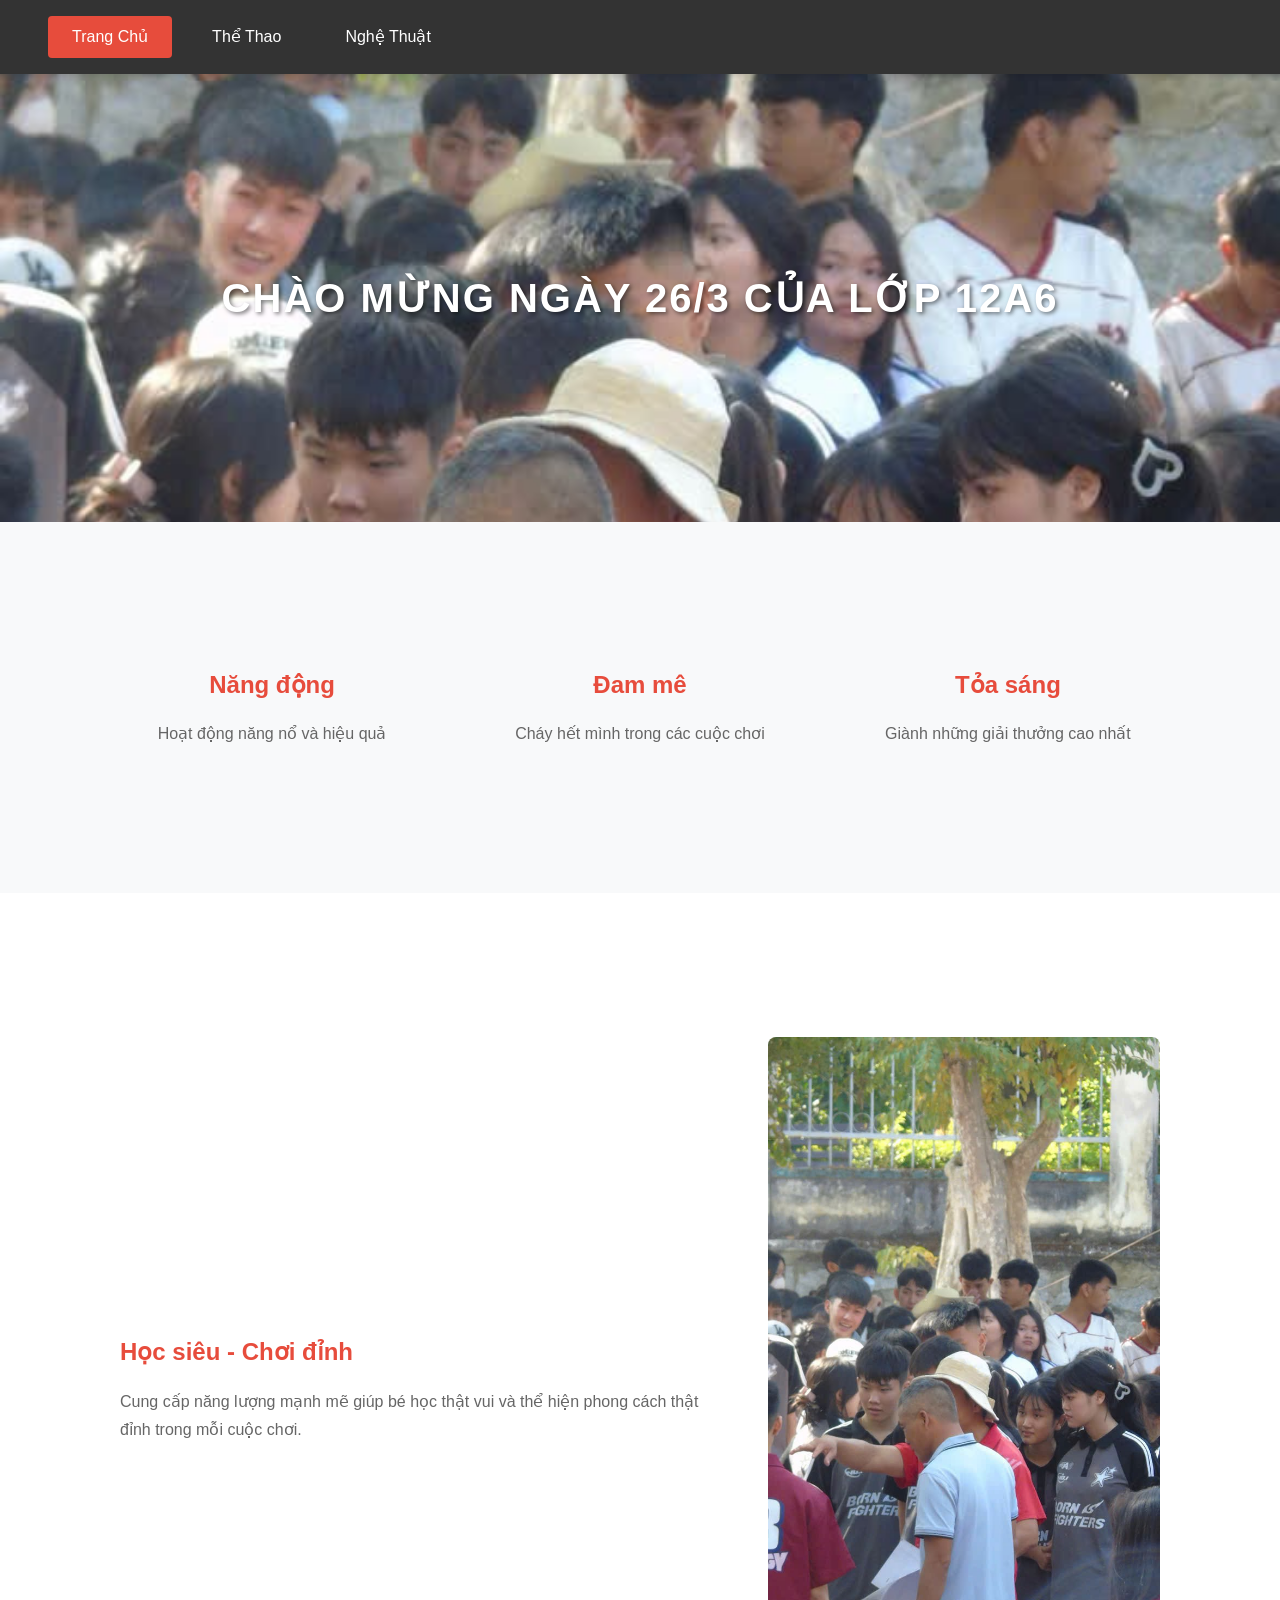
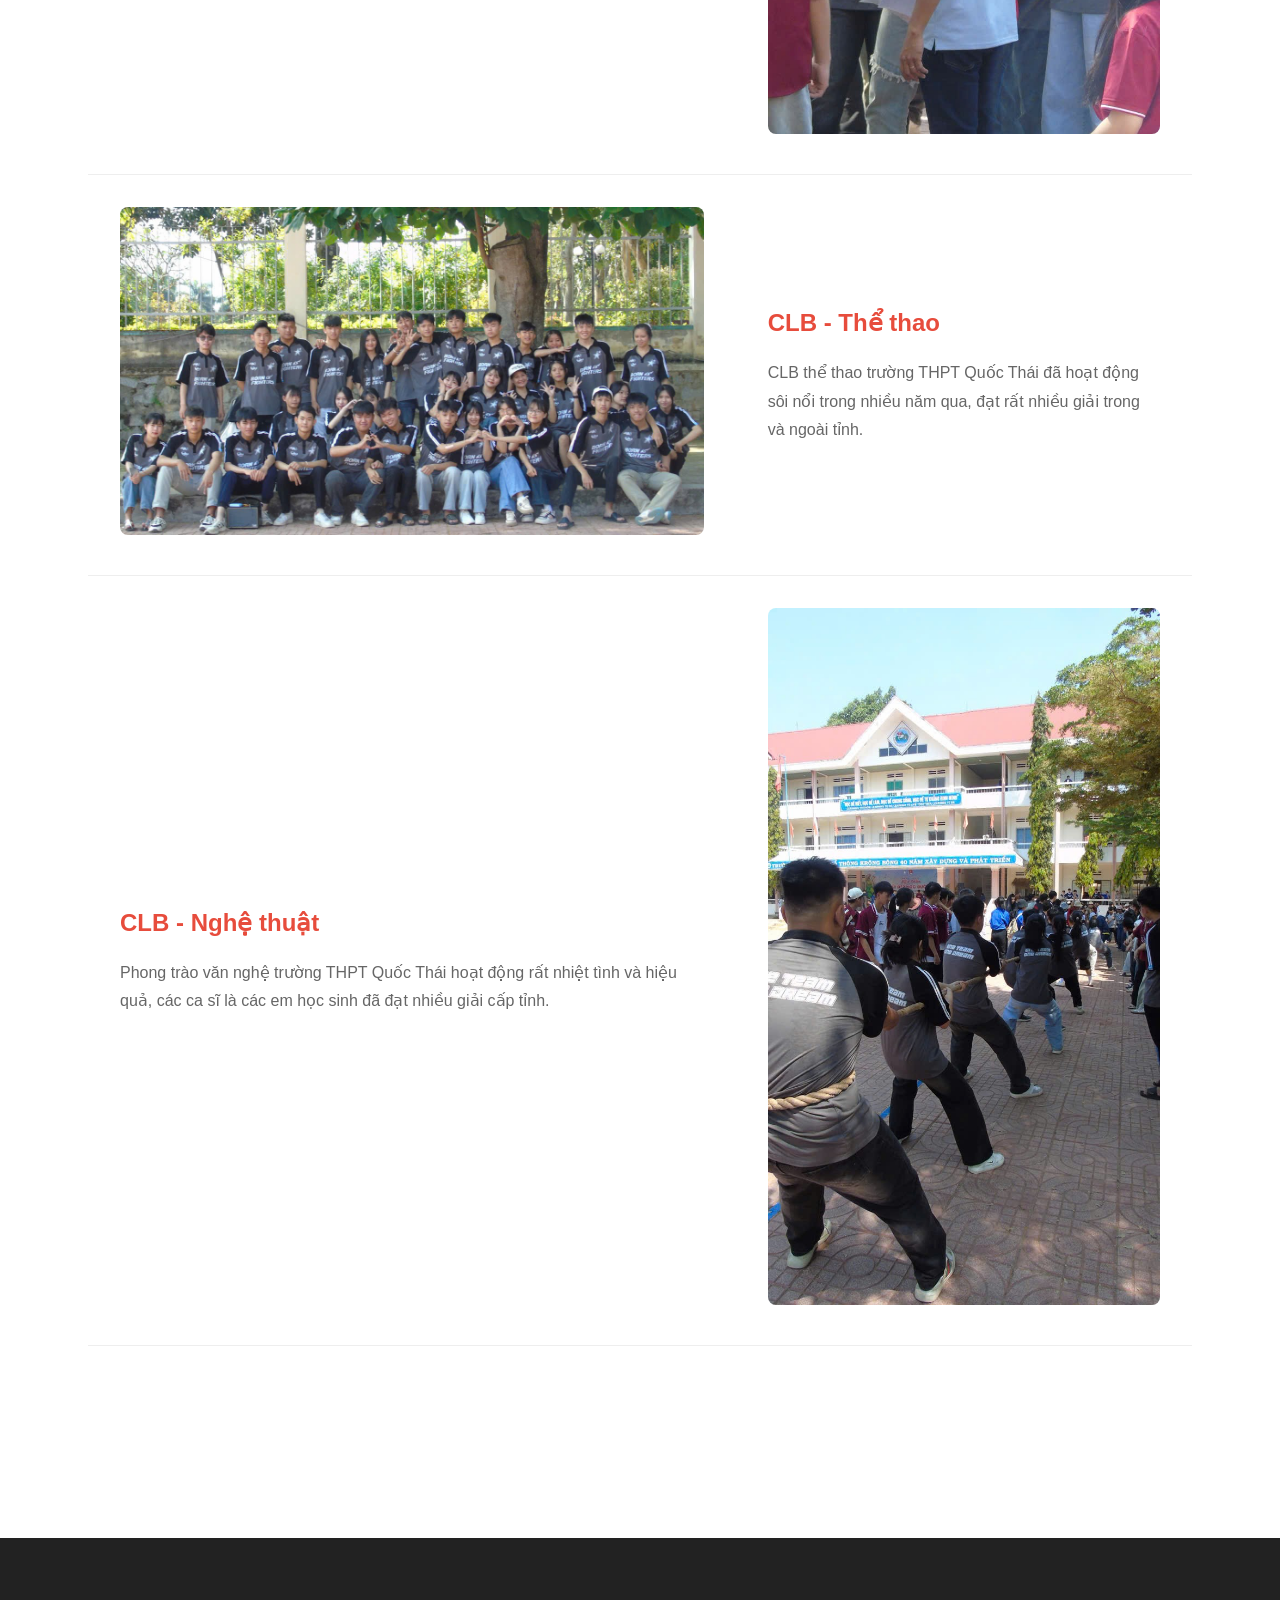
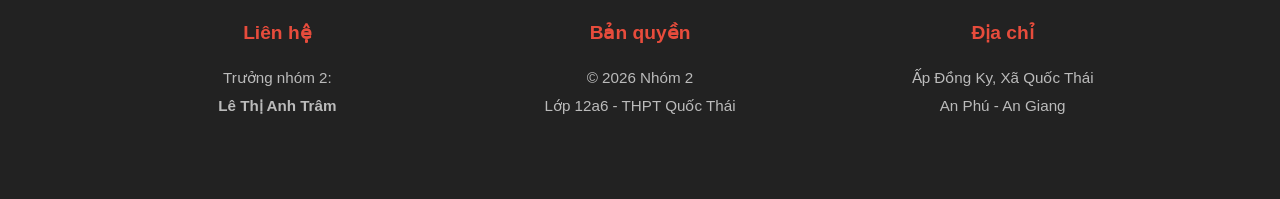
<file: index.html>
<!DOCTYPE html>
<html lang="vi">
<head>
	<meta charset="utf-8">
	<meta name="viewport" content="width=device-width, initial-scale=1.0">
	<meta name="description" content="Trang web giới thiệu hoạt động của lớp 12a6 và các câu lạc bộ ngoại khóa trường THPT Quốc Thái">
	<meta name="keywords" content="lớp 12a6, THPT Quốc Thái, câu lạc bộ, thể thao, nghệ thuật">
	<title>Trang chủ - Lớp 12a6 THPT Quốc Thái</title>
	<link href="styles.css" rel="stylesheet" type="text/css">
</head>

<body>
	<!-- Navigation -->
	<nav class="navbar">
		<a href="index.html" class="active">Trang Chủ</a>
		<a href="thethao.html">Thể Thao</a>
		<a href="nghethuat.html">Nghệ Thuật</a>
	</nav>

	<!-- Banner -->
	<div class="banner">
		<h1>Chào mừng ngày 26/3 của lớp 12a6</h1> 			
	</div>

	<!-- Slogan Section -->
	<div class="slogan">
		<div class="row">
			<div class="block_3">
				<h3>Năng động</h3>
				<p class="text-content">Hoạt động năng nổ và hiệu quả</p>
			</div>
			<div class="block_3">
				<h3>Đam mê</h3>
				<p class="text-content">Cháy hết mình trong các cuộc chơi</p>
			</div>
			<div class="block_3">
				<h3>Tỏa sáng</h3>
				<p class="text-content">Giành những giải thưởng cao nhất</p>
			</div>
		</div>
	</div>
	
	<!-- Main Content -->
	<div class="content">
		<table>
			<tr>
				<td>
					<h3>Học siêu - Chơi đỉnh</h3>
					<p>Cung cấp năng lượng mạnh mẽ giúp bé học thật vui và thể hiện phong cách thật đỉnh trong mỗi cuộc chơi.</p>
				</td>
				<td>
					<img src="anh1.jpg" alt="Hoạt động học tập" width="100%">
				</td>
			</tr>
			<tr>
				<td>
					<img src="anh4.jpg" alt="Hoạt động thể thao" width="100%">
				</td>
				<td>
					<h3>CLB - Thể thao</h3>
					<p>CLB thể thao trường THPT Quốc Thái đã hoạt động sôi nổi trong nhiều năm qua, đạt rất nhiều giải trong và ngoài tỉnh.</p>
				</td>
			</tr>
			<tr>
				<td>
					<h3>CLB - Nghệ thuật</h3>
					<p>Phong trào văn nghệ trường THPT Quốc Thái hoạt động rất nhiệt tình và hiệu quả, các ca sĩ là các em học sinh đã đạt nhiều giải cấp tỉnh.</p>
				</td>
				<td>
					<img src="anh6.jpg" alt="Hoạt động nghệ thuật" width="100%">
				</td>
			</tr>
		</table>
	</div>

	<!-- Footer -->
	<div class="footer">
		<div class="row">
			<div class="block_3">
				<h3>Liên hệ</h3> 
				<p>Trưởng nhóm 2: <br>
				<strong>Lê Thị Anh Trâm</strong></p>
			</div>
			<div class="block_3">
				<h3>Bản quyền</h3> 
				<p>© 2026 Nhóm 2 <br>
				Lớp 12a6 - THPT Quốc Thái</p>
			</div>
			<div class="block_3">
				<h3>Địa chỉ</h3> 
				<p>Ấp Đồng Ky, Xã Quốc Thái<br>
				An Phú - An Giang</p>
			</div>
		</div>
	</div>
</body>
</html>
</file>
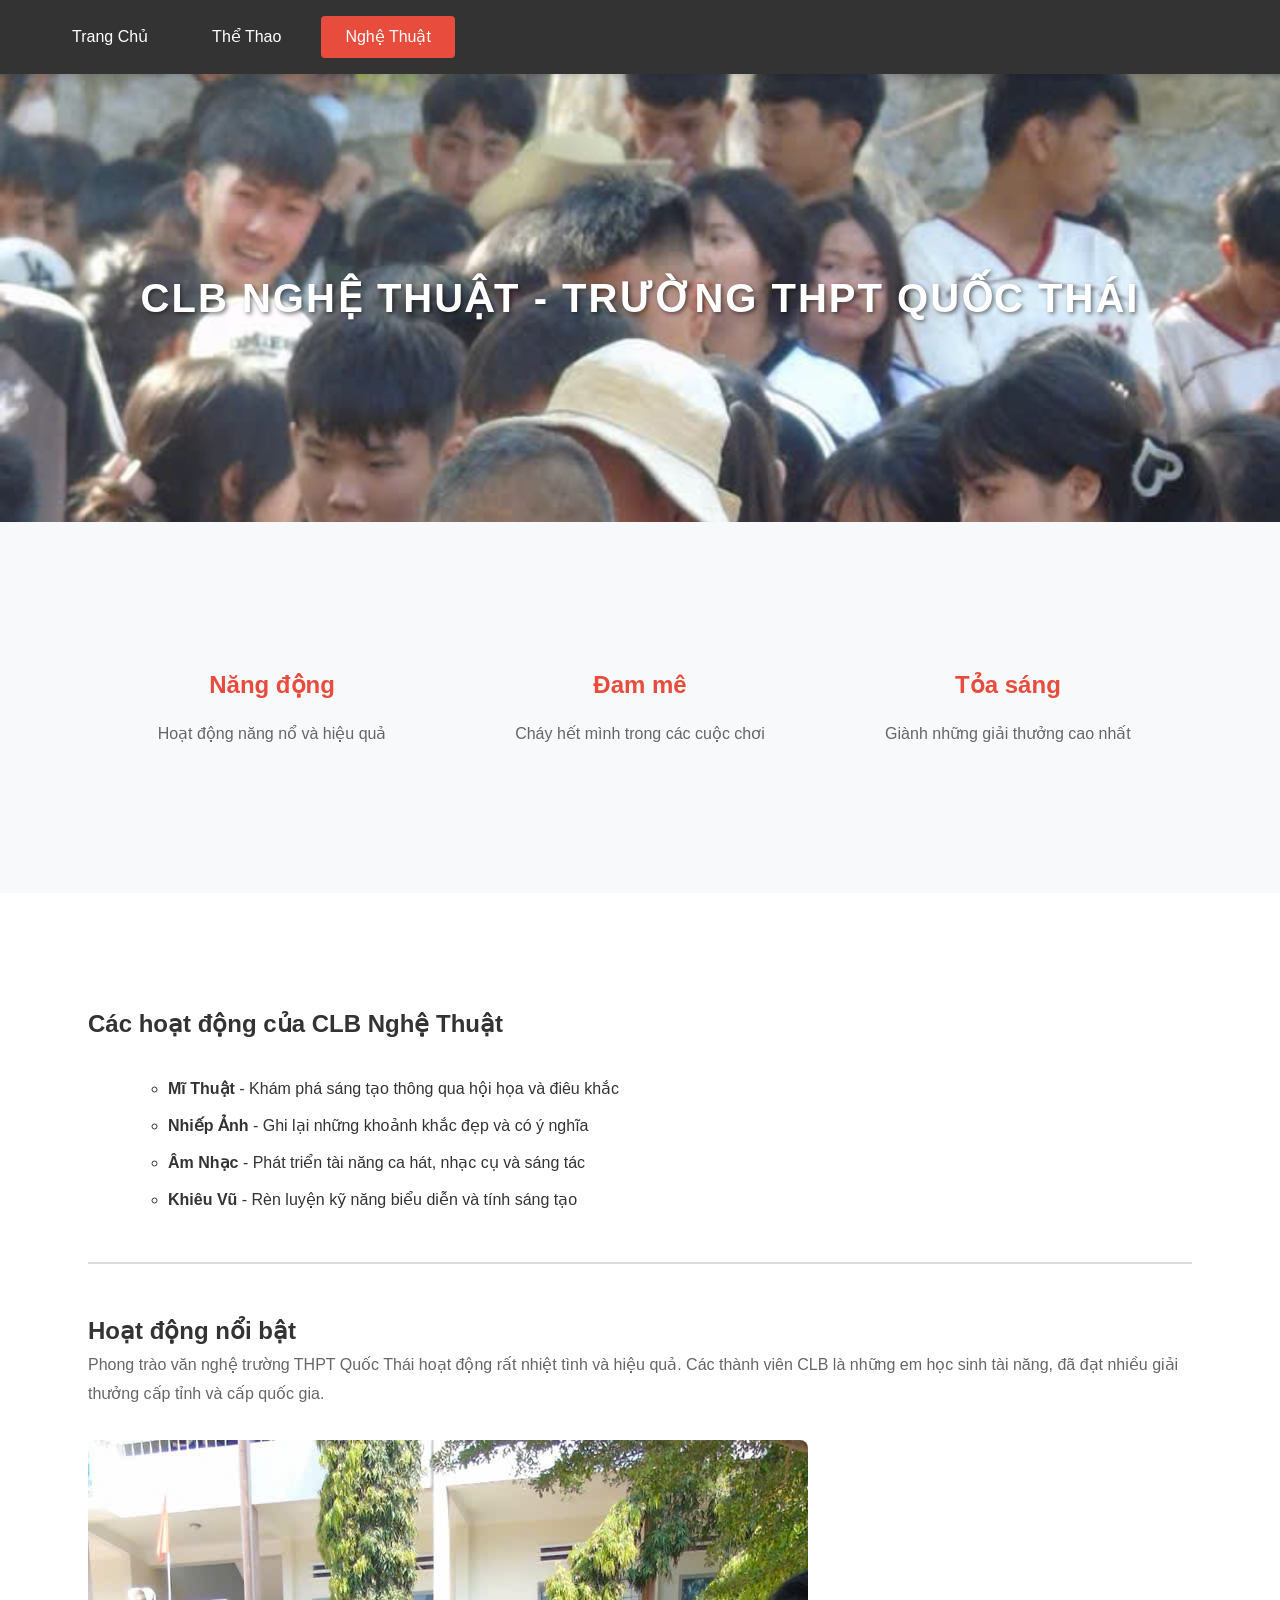
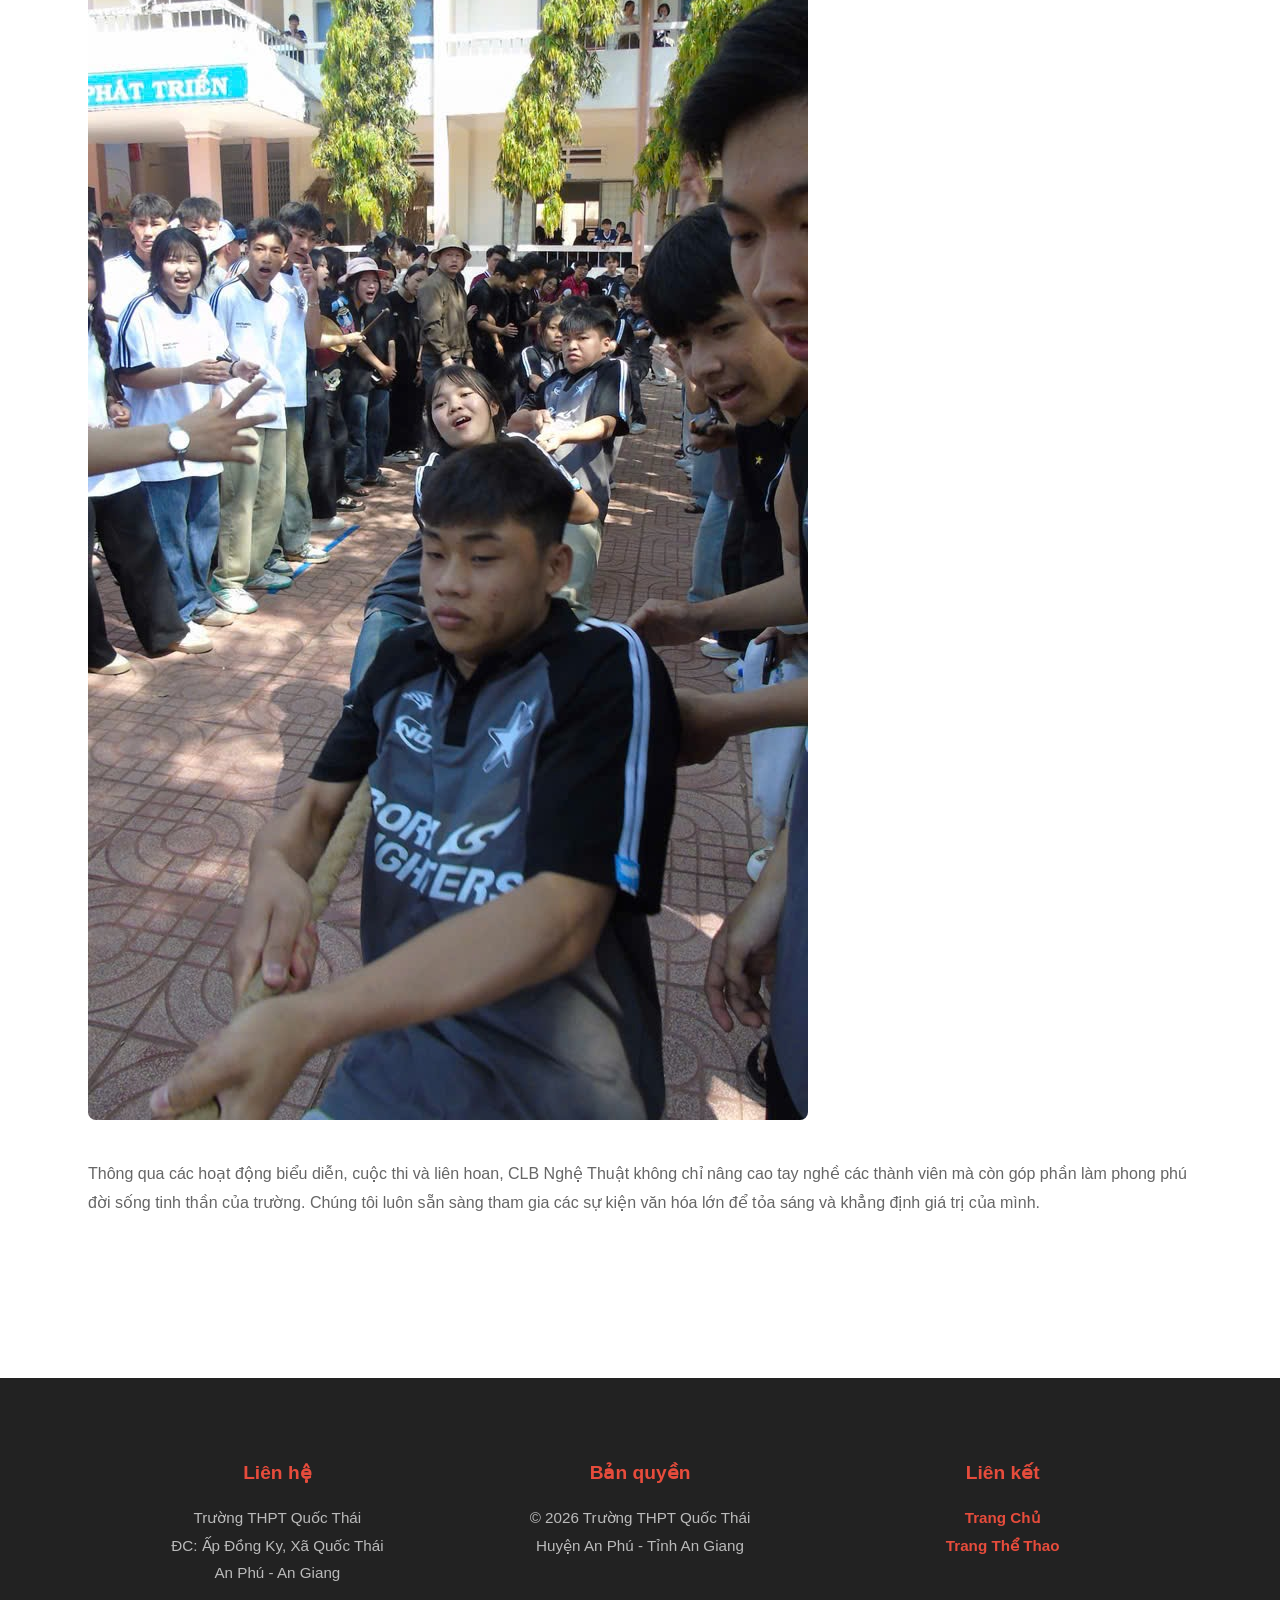
<file: nghethuat.html>
<!DOCTYPE html>
<html lang="vi">
<head>
	<meta charset="utf-8">
	<meta name="viewport" content="width=device-width, initial-scale=1.0">
	<meta name="description" content="Câu lạc bộ nghệ thuật trường THPT Quốc Thái - Thông tin chi tiết về các hoạt động">
	<title>Nghệ Thuật - THPT Quốc Thái</title>
	<link href="styles.css" rel="stylesheet" type="text/css">
</head>

<body>
	<!-- Navigation -->
	<nav class="navbar">
		<a href="index.html">Trang Chủ</a>
		<a href="thethao.html">Thể Thao</a>
		<a href="nghethuat.html" class="active">Nghệ Thuật</a>
	</nav>

	<!-- Banner -->
	<div class="banner">
		<h2>CLB Nghệ Thuật - Trường THPT Quốc Thái</h2> 			
	</div>

	<!-- Slogan Section -->
	<div class="slogan">
		<div class="row">
			<div class="block_3">
				<h3>Năng động</h3>
				<p class="text-content">Hoạt động năng nổ và hiệu quả</p>
			</div>
			<div class="block_3">
				<h3>Đam mê</h3>
				<p class="text-content">Cháy hết mình trong các cuộc chơi</p>
			</div>
			<div class="block_3">
				<h3>Tỏa sáng</h3>
				<p class="text-content">Giành những giải thưởng cao nhất</p>
			</div>
		</div>
	</div>
	
	<!-- Main Content -->
	<div class="content">
		<h2>Các hoạt động của CLB Nghệ Thuật</h2>  
		<ul style="list-style-type: circle; font-size: 16pt; line-height: 130%;">
			<li><strong>Mĩ Thuật</strong> - Khám phá sáng tạo thông qua hội họa và điêu khắc</li>
			<li><strong>Nhiếp Ảnh</strong> - Ghi lại những khoảnh khắc đẹp và có ý nghĩa</li>
			<li><strong>Âm Nhạc</strong> - Phát triển tài năng ca hát, nhạc cụ và sáng tác</li>
			<li><strong>Khiêu Vũ</strong> - Rèn luyện kỹ năng biểu diễn và tính sáng tạo</li>    
		</ul>   

		<hr style="margin: 3rem 0; border: 1px solid #ddd;">

		<h2>Hoạt động nổi bật</h2>
		<p>Phong trào văn nghệ trường THPT Quốc Thái hoạt động rất nhiệt tình và hiệu quả. Các thành viên CLB là những em học sinh tài năng, đã đạt nhiều giải thưởng cấp tỉnh và cấp quốc gia.</p>
		<img src="anh7.jpg" alt="Hoạt động của CLB nghệ thuật" style="max-width: 100%; height: auto; border-radius: 8px; margin: 2rem 0;"> 
		<p>Thông qua các hoạt động biểu diễn, cuộc thi và liên hoan, CLB Nghệ Thuật không chỉ nâng cao tay nghề các thành viên mà còn góp phần làm phong phú đời sống tinh thần của trường. Chúng tôi luôn sẵn sàng tham gia các sự kiện văn hóa lớn để tỏa sáng và khẳng định giá trị của mình.</p>
	</div>
	
	<!-- Footer -->
	<div class="footer">
		<div class="row">
			<div class="block_3">
				<h3>Liên hệ</h3> 
				<p>Trường THPT Quốc Thái<br/>
				ĐC: Ấp Đồng Ky, Xã Quốc Thái<br>
				An Phú - An Giang</p>
			</div>
			<div class="block_3">
				<h3>Bản quyền</h3> 
				<p>© 2026 Trường THPT Quốc Thái<br/>
				Huyện An Phú - Tỉnh An Giang</p>
			</div>
			<div class="block_3">
				<h3>Liên kết</h3> 
				<p>
					<a href="index.html">Trang Chủ</a><br/>
					<a href="thethao.html">Trang Thể Thao</a>
				</p>
			</div>
		</div>
	</div>
</body>
</html>
</file>
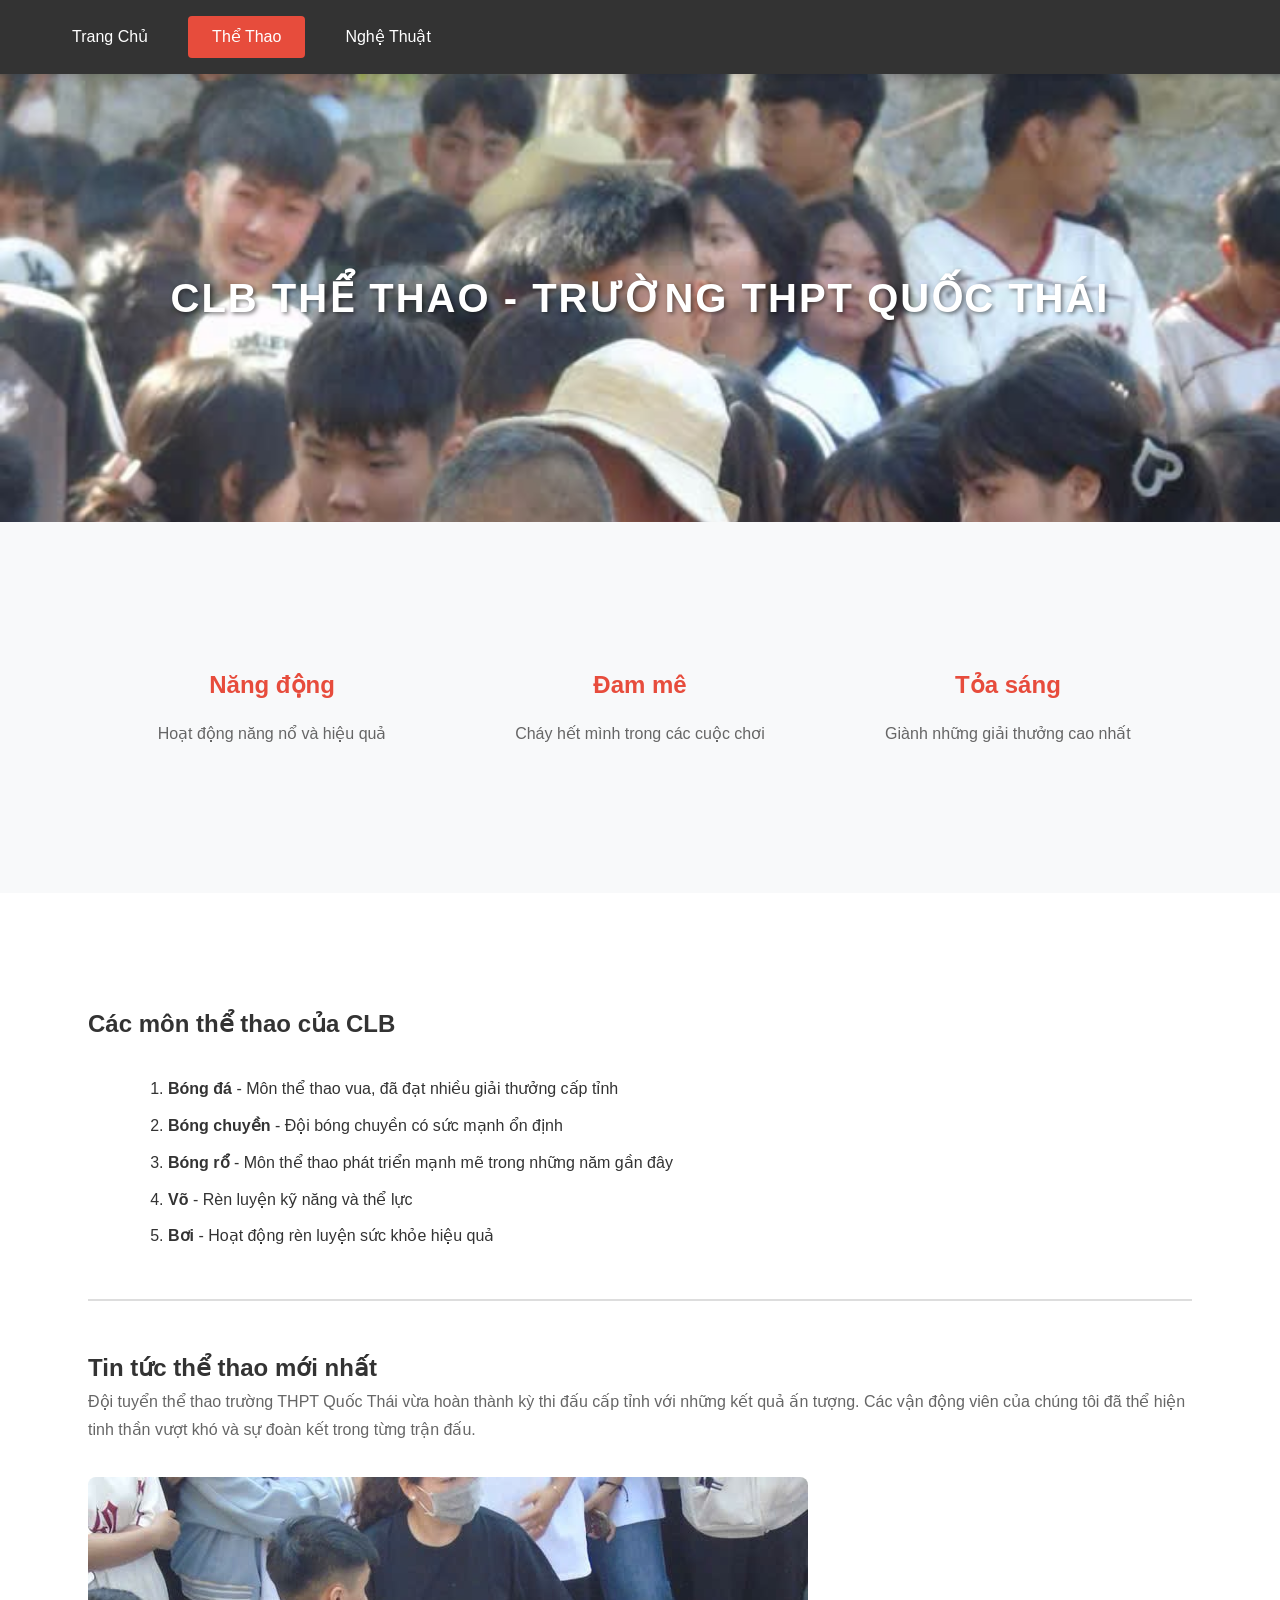
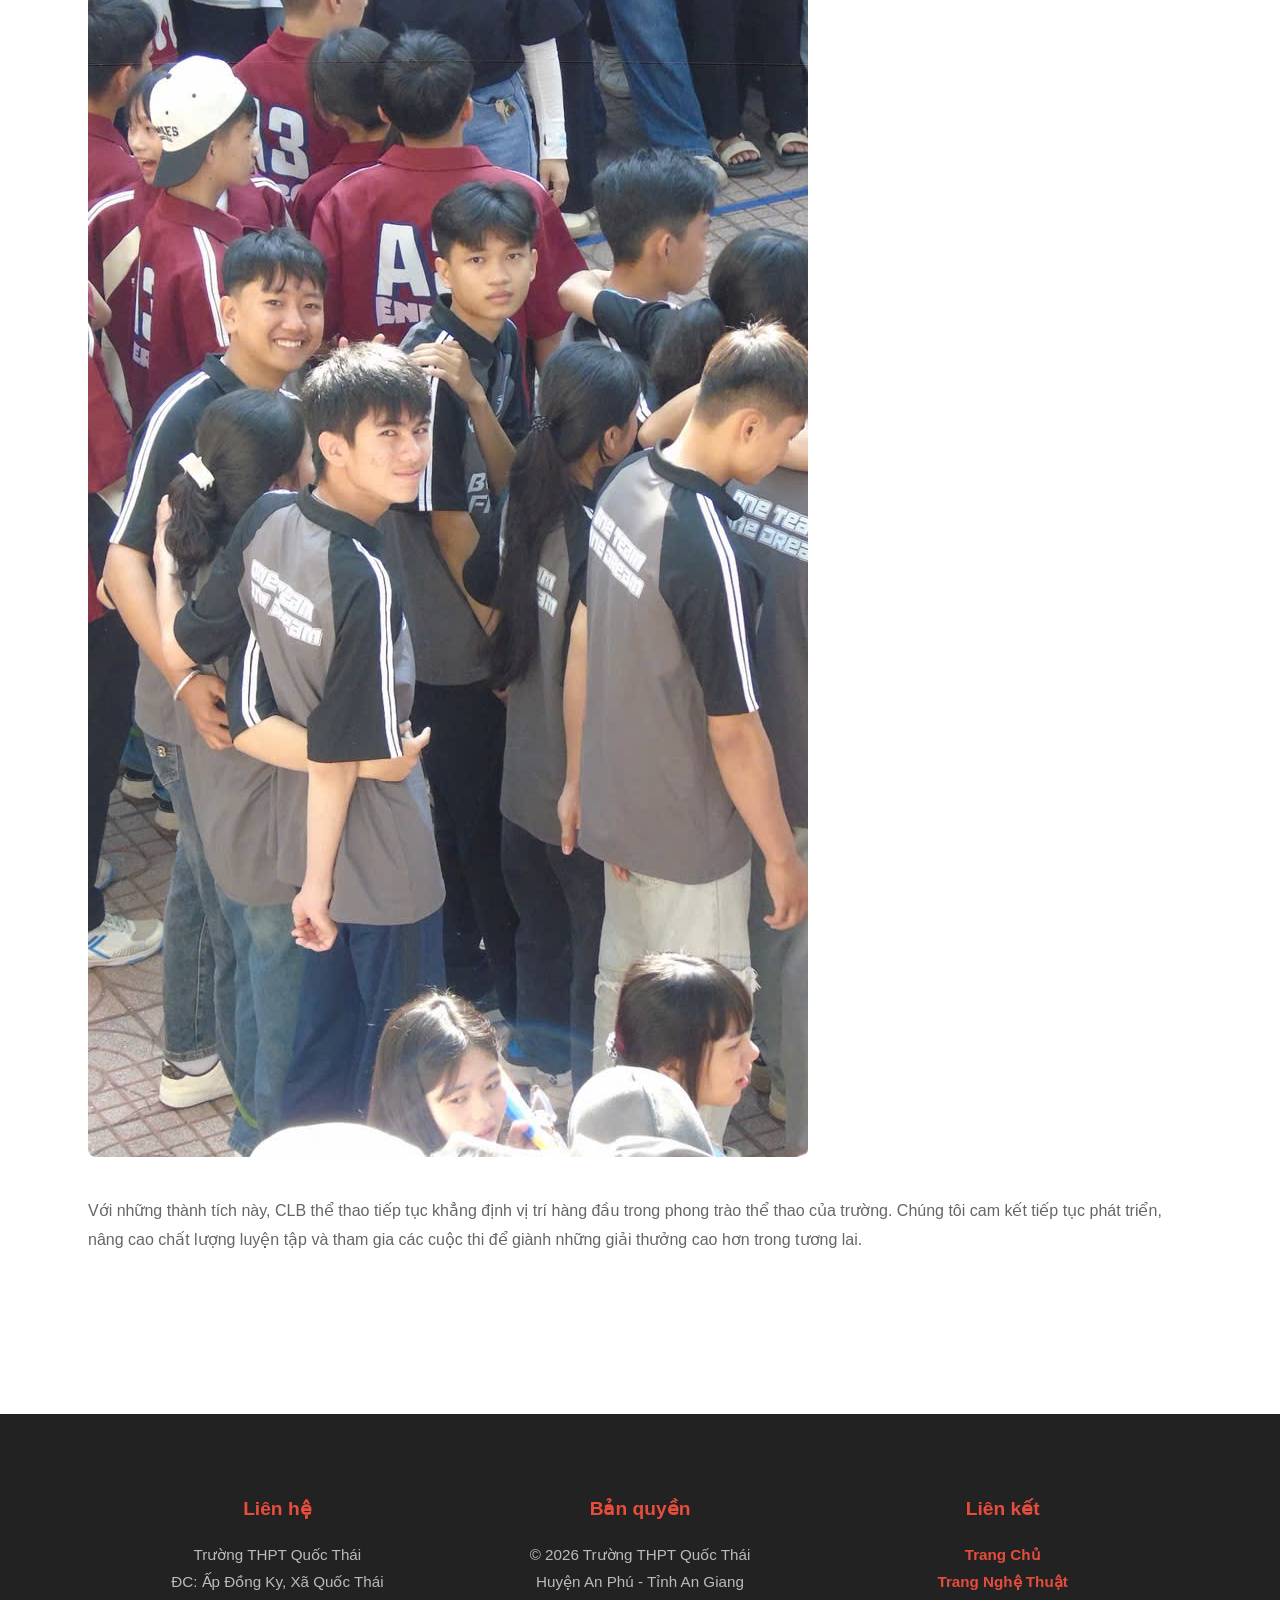
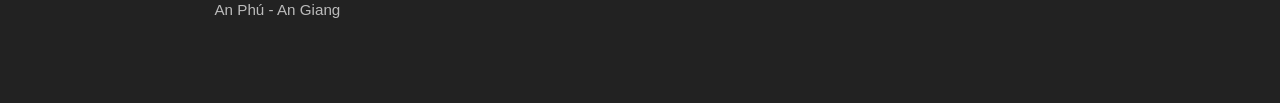
<file: thethao.html>
<!DOCTYPE html>
<html lang="vi">
<head>
	<meta charset="utf-8">
	<meta name="viewport" content="width=device-width, initial-scale=1.0">
	<meta name="description" content="Câu lạc bộ thể thao trường THPT Quốc Thái - Thông tin chi tiết về các hoạt động">
	<title>Thể Thao - THPT Quốc Thái</title>
	<link href="styles.css" rel="stylesheet" type="text/css">
</head>

<body>
	<!-- Navigation -->
	<nav class="navbar">
		<a href="index.html">Trang Chủ</a>
		<a href="thethao.html" class="active">Thể Thao</a>
		<a href="nghethuat.html">Nghệ Thuật</a>
	</nav>

	<!-- Banner -->
	<div class="banner">
		<h2>CLB Thể Thao - Trường THPT Quốc Thái</h2> 			
	</div>

	<!-- Slogan Section -->
	<div class="slogan">
		<div class="row">
			<div class="block_3">
				<h3>Năng động</h3>
				<p class="text-content">Hoạt động năng nổ và hiệu quả</p>
			</div>
			<div class="block_3">
				<h3>Đam mê</h3>
				<p class="text-content">Cháy hết mình trong các cuộc chơi</p>
			</div>
			<div class="block_3">
				<h3>Tỏa sáng</h3>
				<p class="text-content">Giành những giải thưởng cao nhất</p>
			</div>
		</div>
	</div>
	
	<!-- Main Content -->
	<div class="content">
		<h2>Các môn thể thao của CLB</h2>  
		<ol style="font-size: 16pt; line-height: 130%;">
			<li><strong>Bóng đá</strong> - Môn thể thao vua, đã đạt nhiều giải thưởng cấp tỉnh</li>
			<li><strong>Bóng chuyền</strong> - Đội bóng chuyền có sức mạnh ổn định</li>
			<li><strong>Bóng rổ</strong> - Môn thể thao phát triển mạnh mẽ trong những năm gần đây</li>
			<li><strong>Võ</strong> - Rèn luyện kỹ năng và thể lực</li>
			<li><strong>Bơi</strong> - Hoạt động rèn luyện sức khỏe hiệu quả</li>
		</ol>   

		<hr style="margin: 3rem 0; border: 1px solid #ddd;">

		<h2>Tin tức thể thao mới nhất</h2>
		<p>Đội tuyển thể thao trường THPT Quốc Thái vừa hoàn thành kỳ thi đấu cấp tỉnh với những kết quả ấn tượng. Các vận động viên của chúng tôi đã thể hiện tinh thần vượt khó và sự đoàn kết trong từng trận đấu.</p>
		<img src="anh2.jpg" alt="Hoạt động của các CLB thể thao" style="max-width: 100%; height: auto; border-radius: 8px; margin: 2rem 0;"> 
		<p>Với những thành tích này, CLB thể thao tiếp tục khẳng định vị trí hàng đầu trong phong trào thể thao của trường. Chúng tôi cam kết tiếp tục phát triển, nâng cao chất lượng luyện tập và tham gia các cuộc thi để giành những giải thưởng cao hơn trong tương lai.</p>
	</div>
	
	<!-- Footer -->
	<div class="footer">
		<div class="row">
			<div class="block_3">
				<h3>Liên hệ</h3> 
				<p>Trường THPT Quốc Thái<br/>
				ĐC: Ấp Đồng Ky, Xã Quốc Thái<br>
				An Phú - An Giang</p>
			</div>
			<div class="block_3">
				<h3>Bản quyền</h3> 
				<p>© 2026 Trường THPT Quốc Thái<br/>
				Huyện An Phú - Tỉnh An Giang</p>
			</div>
			<div class="block_3">
				<h3>Liên kết</h3> 
				<p>
					<a href="index.html">Trang Chủ</a><br/>
					<a href="nghethuat.html">Trang Nghệ Thuật</a>
				</p>
			</div>
		</div>
	</div>
</body>
</html>
</file>
<file: styles.css>
* {
	margin: 0;
	padding: 0;
	box-sizing: border-box;
}

html, body {
	font-family: Arial, sans-serif;
	line-height: 1.6;
	color: #333;
}

/* Navigation Bar */
.navbar {
	display: flex;
	background-color: #333;
	padding: 1rem 3rem;
	position: sticky;
	top: 0;
	z-index: 100;
	box-shadow: 0 2px 5px rgba(0,0,0,0.1);
}

.navbar a {
	color: white;
	text-decoration: none;
	padding: 0.5rem 1.5rem;
	margin-right: 1rem;
	border-radius: 4px;
	transition: all 0.3s ease;
}

.navbar a:hover,
.navbar a.active {
	background-color: #e74c3c;
	color: white;
}

/* Banner */
.banner {
	background: url("anh1.jpg") no-repeat center center;
	background-size: cover;
	background-attachment: fixed;
	width: 100%;
	padding-top: 12rem;
	padding-bottom: 12rem;
	text-align: center;
	color: white;
	text-shadow: 2px 2px 4px rgba(0,0,0,0.5);
	position: relative;
}

.banner::before {
	content: '';
	position: absolute;
	top: 0;
	left: 0;
	right: 0;
	bottom: 0;
	background: rgba(0,0,0,0.3);
	z-index: -1;
}

.banner h1,
.banner h2 {
	font-size: 2.5rem;
	font-weight: bold;
	text-transform: uppercase;
	letter-spacing: 2px;
}

/* Slogan Section */
.slogan {
	background-color: #f8f9fa;
	text-align: center;
	width: 100%;
	padding-top: 7rem;
	padding-bottom: 7rem;
}

.row {
	display: flex;
	flex-wrap: wrap;
	margin: 0 auto;
	max-width: 1200px;
	padding: 0 3rem;
	justify-content: center;
}

.block_3 {
	flex: 0 0 auto;
	width: 33.33%;
	padding: 2rem 1rem;
	transition: transform 0.3s ease;
}

.block_3:hover {
	transform: translateY(-5px);
}

.block_3 h3 {
	font-size: 1.5rem;
	color: #e74c3c;
	margin-bottom: 1rem;
}

.block_3 p {
	font-size: 1rem;
	color: #666;
	line-height: 1.8;
}

.block_3 a {
	text-decoration: none;
	color: inherit;
}

.block_3 a:hover {
	color: #e74c3c;
}

/* Content Section */
.content {
	background-color: white;
	width: 100%;
	padding: 7rem 3rem;
	max-width: 1200px;
	margin: 0 auto;
}

.content table {
	width: 100%;
	border-collapse: collapse;
	margin-bottom: 2rem;
}

.content table tr {
	border-bottom: 1px solid #eee;
}

.content table td {
	padding: 2rem;
	vertical-align: middle;
}

.content table img {
	max-width: 100%;
	height: auto;
	border-radius: 8px;
	transition: transform 0.3s ease;
}

.content table img:hover {
	transform: scale(1.05);
}

.content h3 {
	color: #e74c3c;
	font-size: 1.5rem;
	margin-bottom: 1rem;
}

.content p {
	color: #666;
	line-height: 1.8;
	font-size: 1rem;
}

/* Lists Styling */
.content ul,
.content ol {
	margin: 2rem 3rem;
	padding-left: 2rem;
}

.content li {
	margin-bottom: 0.5rem;
	line-height: 1.8;
	font-size: 1rem;
}

.content ul li a,
.content ol li a {
	text-decoration: none;
	color: #e74c3c;
	font-weight: bold;
}

.content ul li a:hover,
.content ol li a:hover {
	text-decoration: underline;
}

/* Video Section */
.content video,
.content iframe {
	max-width: 100%;
	height: auto;
	margin: 2rem 0;
	border-radius: 8px;
}

/* Footer */
.footer {
	background-color: #222;
	text-align: center;
	color: white;
	padding: 3rem;
	margin-top: 3rem;
}

.footer h3 {
	font-size: 1.2rem;
	margin-bottom: 1rem;
	color: #e74c3c;
}

.footer p {
	font-size: 0.95rem;
	line-height: 1.8;
	color: #bbb;
}

.footer a {
	text-decoration: none;
	color: #e74c3c;
	font-weight: bold;
	transition: color 0.3s ease;
}

.footer a:hover {
	color: #fff;
	text-decoration: underline;
}

/* Responsive Design */
@media (max-width: 768px) {
	.navbar {
		flex-direction: column;
		padding: 1rem;
	}

	.navbar a {
		margin-bottom: 0.5rem;
		padding: 0.75rem 1rem;
	}

	.banner h1,
	.banner h2 {
		font-size: 1.5rem;
	}

	.block_3 {
		width: 50%;
	}

	.content table td {
		display: block;
		padding: 1rem;
		width: 100%;
	}

	.content table tr {
		display: block;
		margin-bottom: 2rem;
	}

	.row {
		padding: 0 1rem;
	}

	.slogan,
	.content {
		padding: 3rem 1rem;
	}
}

@media (max-width: 480px) {
	.block_3 {
		width: 100%;
	}

	.banner {
		padding-top: 6rem;
		padding-bottom: 6rem;
	}

	.banner h1,
	.banner h2 {
		font-size: 1.2rem;
	}

	.content h3,
	.block_3 h3 {
		font-size: 1.2rem;
	}
}
</file>
